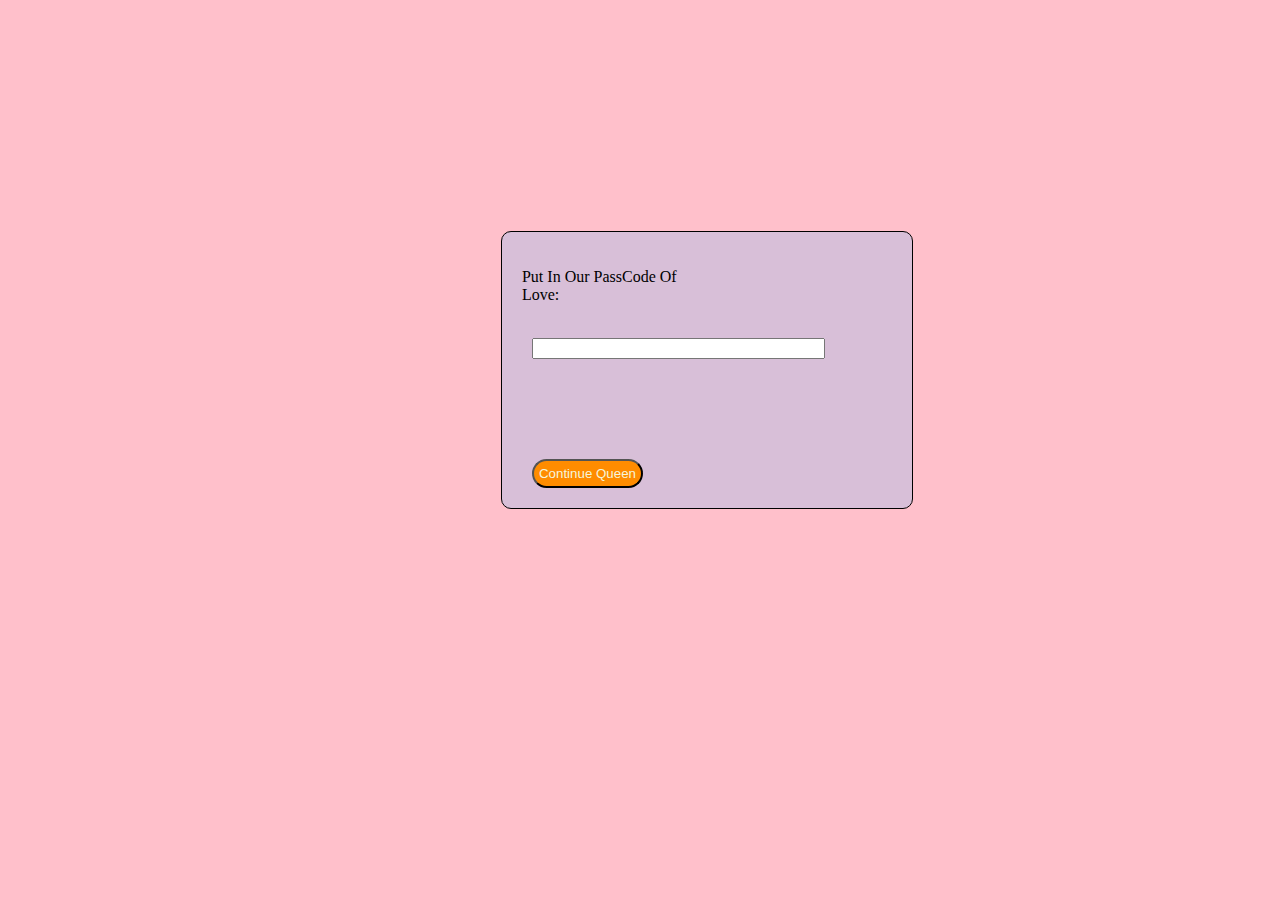
<file: index.html>
<!DOCTYPE html>
<html lang="en">
  <head>
    <meta charset="UTF-8" />
    <meta http-equiv="X-UA-Compatible" content="IE=edge" />
    <meta name="viewport" content="width=device-width, initial-scale=1.0" />
    <title>insert password</title>
    <link rel="stylesheet" href="main.css" />
  </head>
  <body class="landings">
    <input type="text" class="hidden" id="counter" value="0" />
    <div class="landing-frames">
      <form action="date_pass.html" onsubmit="return verif()">
        <label for="f_pass">
          <p>Put In Our PassCode Of Love:</p>
          <br />
          <input type="password" id="f_pass" />
        </label>
        <input type="submit" value="Continue Queen" class="btn" id="f_sub" />
      </form>
    </div>
    <script src="js.js"></script>
  </body>
</html>
</file>
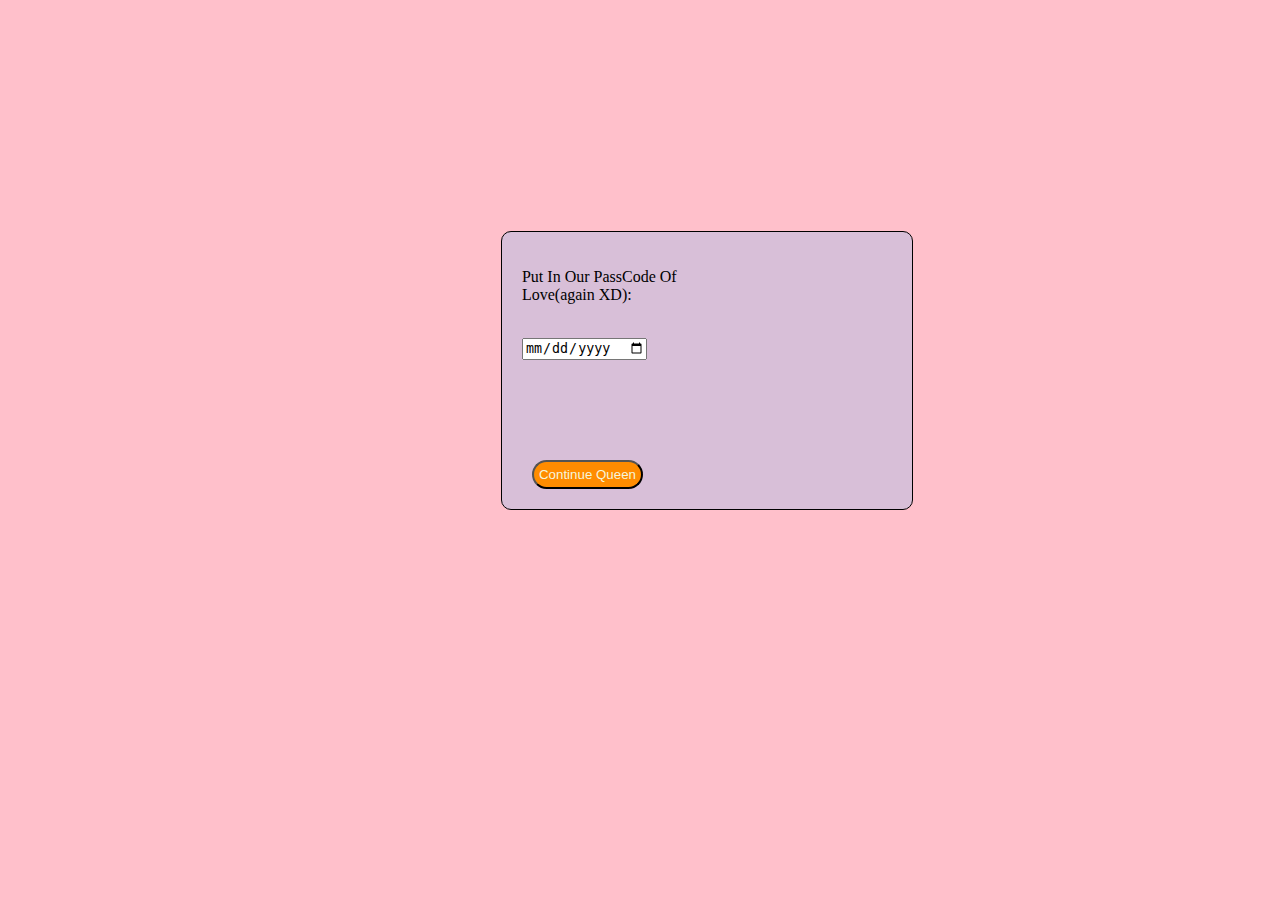
<file: date_pass.html>
<!DOCTYPE html>
<html lang="en">
  <head>
    <meta charset="UTF-8" />
    <meta http-equiv="X-UA-Compatible" content="IE=edge" />
    <meta name="viewport" content="width=device-width, initial-scale=1.0" />
    <title>insert(the right) password</title>
    <link rel="stylesheet" href="main.css" />
  </head>
  <body class="landings">
    <input type="text" class="hidden" id="counter" value="0" />
    <div class="landing-frames">
      <form action="main.html" onsubmit="return verif_date()">
        <label for="f_pass">
          <p>Put In Our PassCode Of Love(again XD):</p>
          <br />
          <input type="date" id="s_pass" />
        </label>
        <input type="submit" value="Continue Queen" class="btn" id="f_sub" />
      </form>
    </div>
    <script src="js.js"></script>
  </body>
</html>
</file>
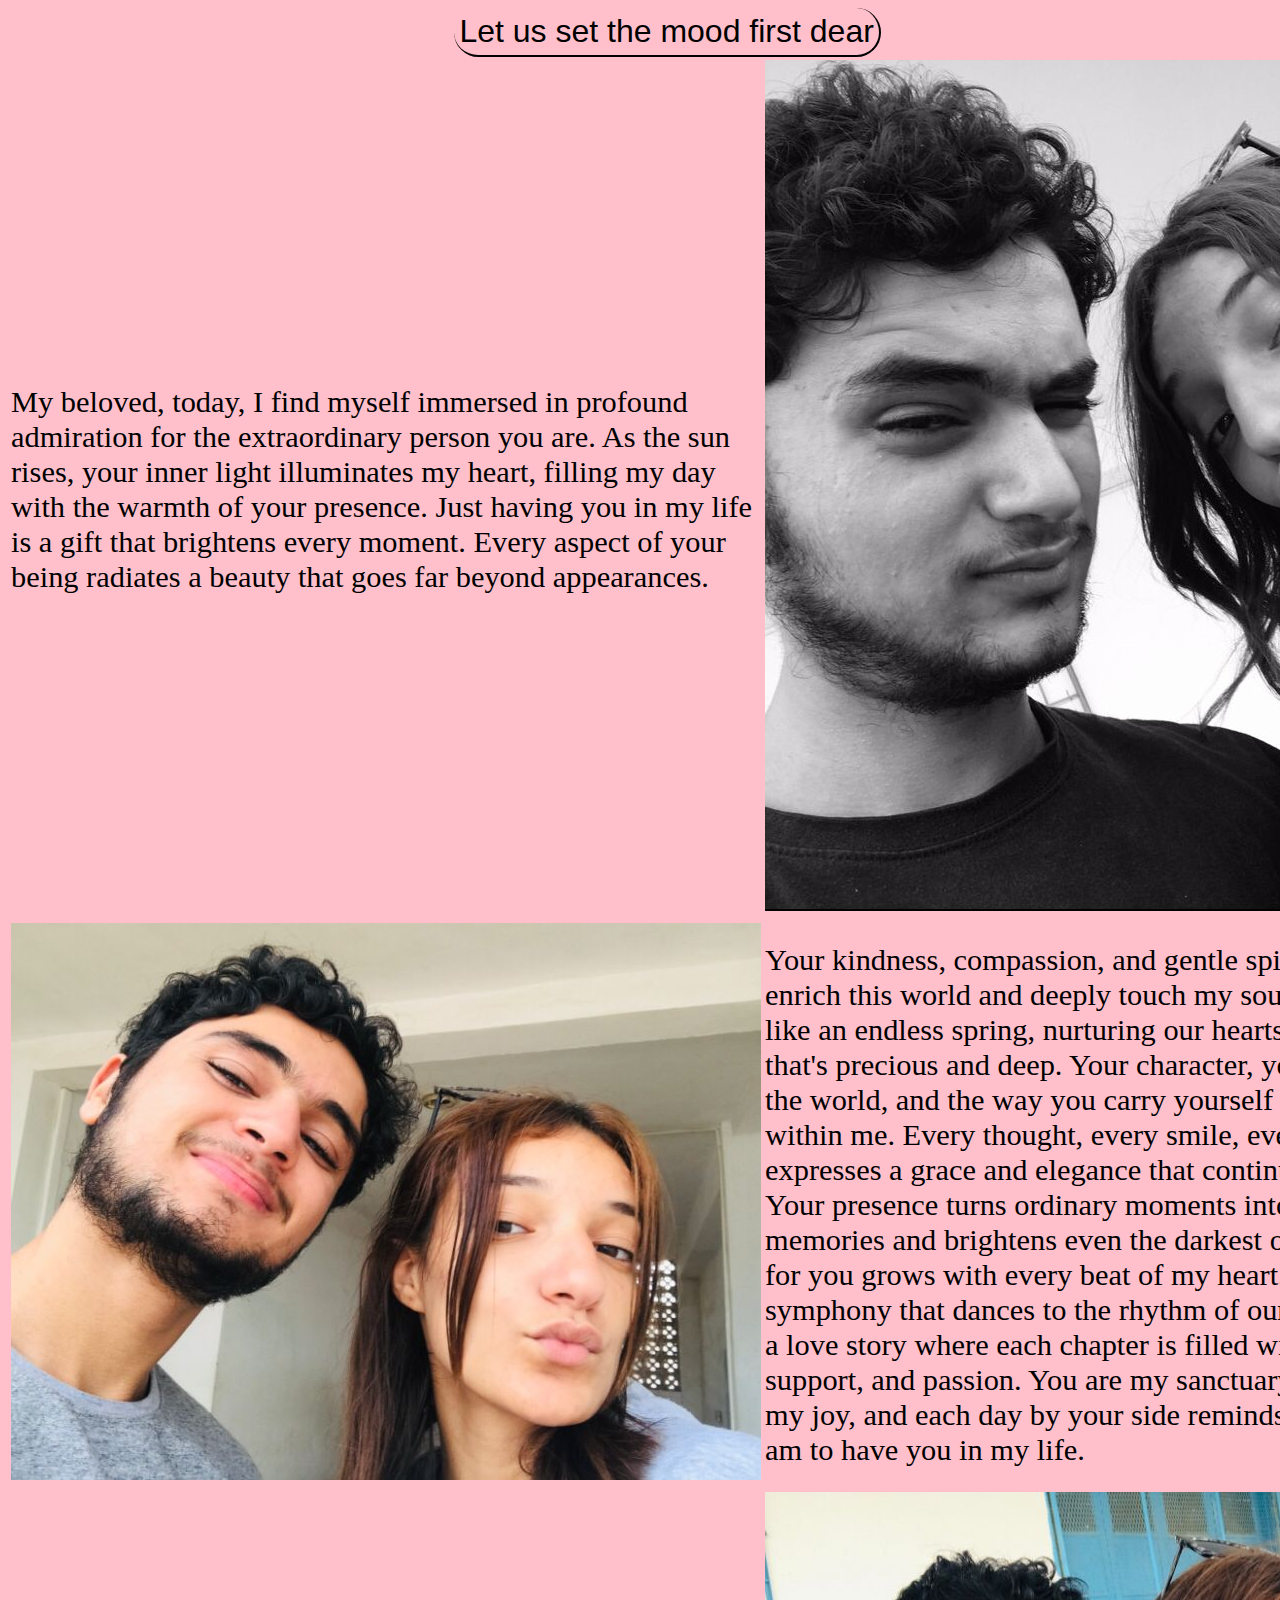
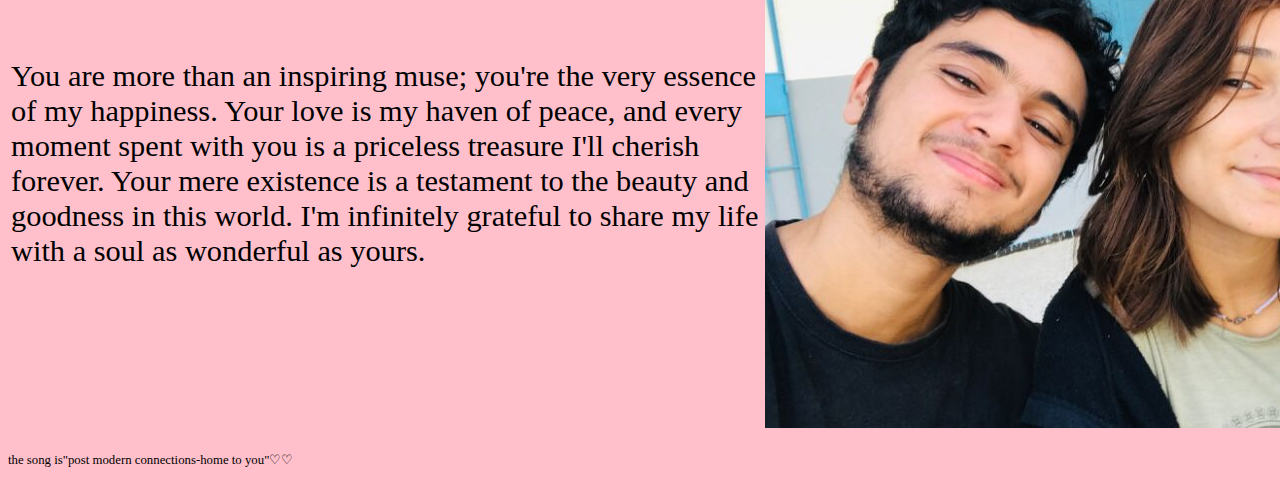
<file: main.html>
<!DOCTYPE html>
<html lang="en">
  <head>
    <meta charset="UTF-8" />
    <meta http-equiv="X-UA-Compatible" content="IE=edge" />
    <meta name="viewport" content="width=device-width, initial-scale=1.0" />
    <title>Welcome Love</title>
    <link rel="stylesheet" href="main.css" />
  </head>
  <body onload="greeting()">
    <audio
      src="Home To You.mp3"
      loop="true"
      controls="start"
      id="audio"
    ></audio>
    <button id="mainBTN" onclick="triggerAudio()">
      Let us set the mood first dear
    </button>
    <br />
    <table id="memories">
      <tr>
        <td>
          My beloved, today, I find myself immersed in profound admiration for
          the extraordinary person you are. As the sun rises, your inner light
          illuminates my heart, filling my day with the warmth of your presence.
          Just having you in my life is a gift that brightens every moment.
          Every aspect of your being radiates a beauty that goes far beyond
          appearances.
        </td>
        <td>
          <img src="images\img1.jpeg" alt="there was a problem with pictures" />
        </td>
      </tr>
      <tr>
        <td>
          <img src="images\img2.jpeg" alt="there was a problem with pictures" />
        </td>
        <td>
          Your kindness, compassion, and gentle spirit are jewels that enrich
          this world and deeply touch my soul. Your love flows like an endless
          spring, nurturing our hearts with a connection that's precious and
          deep. Your character, your perspective on the world, and the way you
          carry yourself resonate deeply within me. Every thought, every smile,
          every gesture expresses a grace and elegance that continually
          captivate me. Your presence turns ordinary moments into cherished
          memories and brightens even the darkest of days. My love for you grows
          with every beat of my heart. It's an enchanting symphony that dances
          to the rhythm of our shared emotions, a love story where each chapter
          is filled with tenderness, support, and passion. You are my sanctuary
          .my strength, and my joy, and each day by your side reminds me how
          blessed I am to have you in my life.
        </td>
      </tr>
      <tr>
        <td>
          You are more than an inspiring muse; you're the very essence of my
          happiness. Your love is my haven of peace, and every moment spent with
          you is a priceless treasure I'll cherish forever. Your mere existence
          is a testament to the beauty and goodness in this world. I'm
          infinitely grateful to share my life with a soul as wonderful as
          yours.
        </td>
        <td>
          <img src="images\img3.jpeg" alt="there was a problem with pictures" />
        </td>
      </tr>
    </table>
    <p id="note">the song is"post modern connections-home to you"♡♡</p>
    <script src="js.js"></script>
  </body>
</html>
</file>
<file: main.css>
body{
    font-family: 'Trebuchet MS' ;
    background-color:#FFC0CB;
}
audio{
    height: 0px;
    width: 0px;
}
.hidden{
    background-color: #D8BFD8;
    color: #D8BFD8;
    border-color: #D8BFD8;
    box-shadow: 0px 0px black;
    margin-left: -500px;

}
#mainBTN{
    margin-left: 35%;
    border-top:1px;
    border-left: 1px;
    font-size: 200%;
    background-color: #FFC0CB;
    color: black;
    border-radius: 50px;
    padding: 5px;
}
.btn{
    
    background-color: #ff8c00;
    color: beige;
    border-radius: 50px;
    padding: 5px;
}
#f_pass{
    width: 150%;
    margin-left: 10px;
}
#f_sub{
    margin-top: 100px;
    margin-left: 10px;
}
.landing-frames{
    inline-size: 150%;
    background-color: #D8BFD8;
    width: 190px;
    margin-top: 16%;
    margin-left: 39%;
    border: 1px solid black;
    border-radius: 10px;
    padding:20px ;
    padding-right:200px ;
    padding-bottom:20px ;
}
#triggerArea{
    height: 100%;
    width: 100%;
}
tr{
    margin-bottom: 200px;
}
#memories{
    font-size: 190%;
}
#note{
    font-size: 80%;
}
</file>
